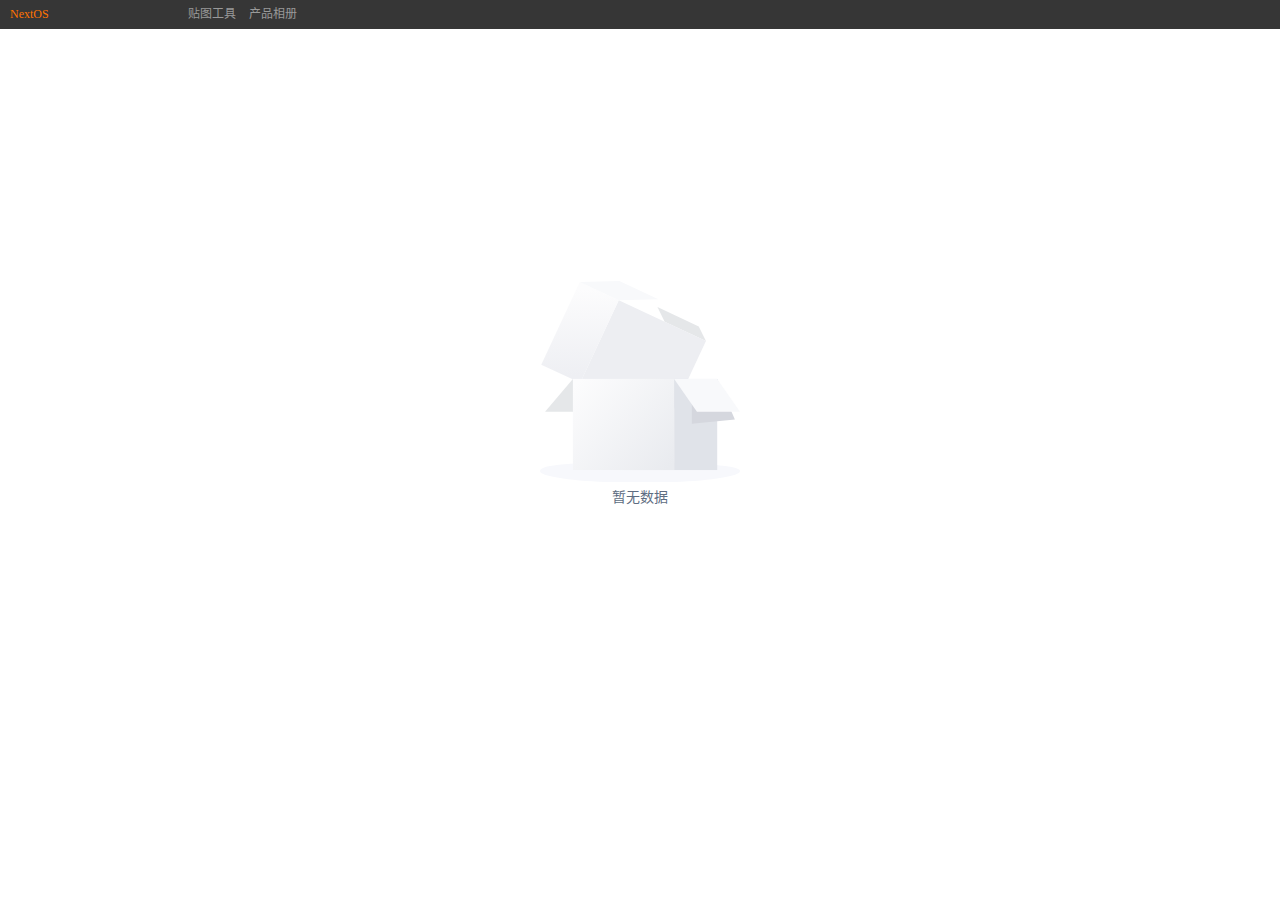
<file: index.html>
<!DOCTYPE html>
<html lang="zh-cn">
	<head>
        <meta charset="utf-8"/>
        <base target="_blank" />
        <meta name="viewport" content="width=device-width,initial-scale=1">
        <title>NextOS</title>
		<link href="assets/image/favicon.ico" rel="shortcut icon" type="image/x-icon"/>
        <link href="assets/image/favicon.ico" rel="icon"/>
        <!-- <link rel="manifest" href="manifest.webmanifest"> -->
        <style type="text/css">
            *{padding: 0; margin: 0; font-size: 12px;}
            html,body,#app{width: 100%; height: 100%; overflow: hidden;}
            #app{display: flex; flex-direction: column;}
            #app-header{padding:0 10px; height: 29px; overflow: hidden; background-color: #363636; color: #999; display: flex; /*border-bottom: 0.5px solid #eee;*/}
            #app-header .userinfo-container{width: 200px; line-height: 29px; color: #ff7300;}
            #app-header .menu-container{flex-grow: 1; width: 100%; overflow-x: auto;}
            #app-header .menu-container ul{white-space: nowrap;}
            #app-header .menu-container ul, #app-header .menu-container li{padding: 0; margin: 0; height: 100%;}
            #app-header .menu-container li{list-style: none; display: inline-block; padding: 0 5px; }
            #app-header .menu-container li a{color: #999; line-height: 29px; text-decoration: none;}
            #app-header .menu-container li:hover,#app-header .menu-container li.hover{background-color: white;}
            #app-header .menu-container li:hover a,#app-header .menu-container li.hover a{color: black;}
            #app-content{flex-grow: 1; overflow: hidden;}
            #content-iframe{width: 100%; height: 100%; overflow: auto; border: none;padding: 0; margin: 0;}
        </style>
	</head>
	<body>
        <div id="app">
            <div id="app-header" height="29px">
                <div class="userinfo-container">
                    <el-icon class="el-icon-user-solid"></el-icon>
                    NextOS
                </div>
                <div class="menu-container">
                    <ul>
                        
                        <li>
                            <a nofollow href="?_path_=product/image/index.html" target="_blank">贴图工具</a>
                        </li>
                        <li>
                            <a nofollow href="?_path_=product/album/index.html" target="_blank">产品相册</a>
                        </li>
                    </ul>
                </div>
            </div>
            <div id="app-content" class="content-main">
                <iframe id="content-iframe" title="content-iframe" name="content-iframe" ref="printIframe"></iframe>
            </div>
        </div>
        <script type="text/javascript">
            // if (null === window.localStorage.getItem("username") || null === window.localStorage.getItem("password"))
            //     window.location.href = 'user/auth/login.html';
            
            const params = (new URL(document.location)).searchParams;
            const path = params.get('_path_') || '404.html';
            const contentIframe = document.getElementById("content-iframe");
            // 更新页面标题
            contentIframe.onload = function() {
                document.title = this.contentWindow.document.title + ' - ' + document.title;
            };
            // 跳转到 _path_ 参数对应的页面
            contentIframe.src = path;

            // 高亮当前打开的模块对应的菜单项
            const elements = document.querySelectorAll(".menu-container a");
            for(const element of elements)
                element.parentElement.className = element.href.indexOf(path) !== -1 ? "hover" : "";

            /*
            if('serviceWorker' in navigator)
            {
                navigator.serviceWorker.register('./sw.js', {scope: './'}).then(function (registration) {
                    var serviceWorker;
                    if (registration.installing) {
                        serviceWorker = registration.installing;
                    } else if (registration.waiting) {
                        serviceWorker = registration.waiting;
                    } else if (registration.active) {
                        serviceWorker = registration.active;
                    }
                    if (serviceWorker) {
                        // logState(serviceWorker.state);
                        serviceWorker.addEventListener('statechange', function (e) {
                            // logState(e.target.state);
                        });
                    }
                }).catch (function (error) {
                    // Something went wrong during registration. The service-worker.js file
                    // might be unavailable or contain a syntax error.
                });
                navigator.serviceWorker.ready.then( registration => {
                    // registration.active.postMessage("Hi service worker");
                    window.serviceWorker = registration.active;
                });
            }
            */
        </script>
	</body>
</html>
</file>
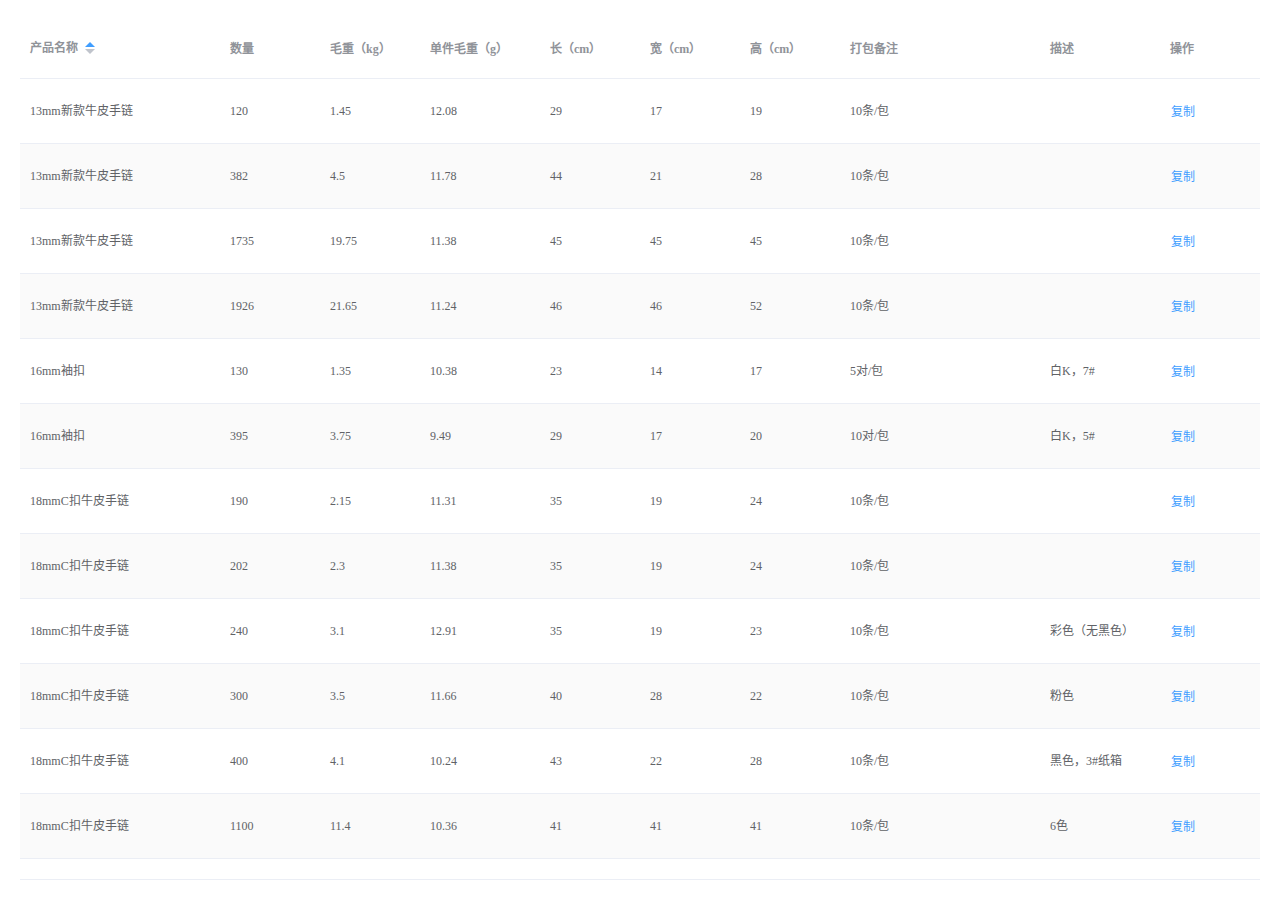
<file: product/carton-size/index.html>
<!DOCTYPE html>
<html lang="zh-cn">
	<head>
        <base href="../../" />
		<meta charset="utf-8"/>
		<meta name="viewport" content="width=device-width,initial-scale=1">
		<link href="/favicon.ico" rel="shortcut icon" type="image/x-icon"/>
		<link href="https://lf3-cdn-tos.bytecdntp.com/cdn/expire-1-M/element-ui/2.15.7/theme-chalk/index.min.css" type="text/css" rel="stylesheet" />
        <link rel="stylesheet" href="product/carton-size/index.css">
		<title>装箱记录</title>
	</head>
	<body>
		<div id="app" v-cloak>
			<el-container>
				<el-main class="content-main">
					<el-container>
						<el-main id="frame-main">
							<el-container>
                                <el-table :data="data" :default-sort = "{prop: 'name', order: 'ascending'}" stripe style="width: 100%;" height="100%" row-key="code" :highlight-current-row="true">
                                    <el-table-column prop="name" sortable label="产品名称" width="200"></el-table-column>
                                    <el-table-column prop="quantity" label="数量" width="100"></el-table-column>
									<el-table-column prop="weight" label="毛重（kg）" width="100"></el-table-column>
									<el-table-column label="单件毛重（g）" width="120">
										<template slot-scope="scope">
											{{Math.floor(scope.row.weight / scope.row.quantity * 100000)/100}}
                                        </template>
									</el-table-column>
                                    <el-table-column prop="length" label="长（cm）" width="100"></el-table-column>
									<el-table-column prop="width" label="宽（cm）" width="100"></el-table-column>
									<el-table-column prop="height" label="高（cm）" width="100"></el-table-column>
									<el-table-column prop="packing" label="打包备注" width="200"></el-table-column>
									<el-table-column prop="desc" label="描述"></el-table-column>
									<el-table-column label="操作" width="100">
										<template slot-scope="scope">
											<el-button type="text" @click="copy(scope.row)">复制</el-button>
                                        </template>
									</el-table-column>
                                </el-table>
                            </el-container>
						</el-main>
					  </el-container>
				</el-main>
			</el-container>
		</div>
		<!-- Vue -->
		<script src="https://lf6-cdn-tos.bytecdntp.com/cdn/expire-1-M/vue/2.6.14/vue.min.js" type="application/javascript"></script>
        <script type="text/javascript">window.Vue || document.write('<script type="text/javascript" src="ajax/libs/vue/2.6.12/vue.min.js"><\/script>');</script>
        <!-- Element UI -->
        <script src="https://lf3-cdn-tos.bytecdntp.com/cdn/expire-1-M/element-ui/2.15.7/index.min.js" type="application/javascript"></script>
        <script type="text/javascript">
        window.ELEMENT || document.write(
            '<link rel="stylesheet" href="ajax/libs/element-ui/2.15.7/theme-chalk/index.min.css"/>'
            +'<script type="text/javascript" src="ajax/libs/element-ui/2.15.7/index.min.js"><\/script>'
        );
        </script>
        <!-- CryptoJS -->
        <script src="https://lf26-cdn-tos.bytecdntp.com/cdn/expire-1-M/crypto-js/4.1.1/crypto-js.min.js" type="application/javascript"></script>
        <script type="text/javascript">window.CryptoJS || document.write('<script type="text/javascript" src="ajax/libs/crypto-js/4.1.1/crypto-js.min.js"><\/script>');</script>
        <!-- Axios -->
        <script src="https://lf26-cdn-tos.bytecdntp.com/cdn/expire-1-M/axios/0.26.0/axios.min.js" type="application/javascript"></script>
        <script type="text/javascript">window.axios || document.write('<script type="text/javascript" src="ajax/libs/axios/0.21.1/axios.min.js"><\/script>');</script>
		<!-- <script type="text/javascript" src="assets/js/base.js"></script> -->
        <script type="text/javascript" src="product/carton-size/index.js"></script>
	</body>
</html>
</file>
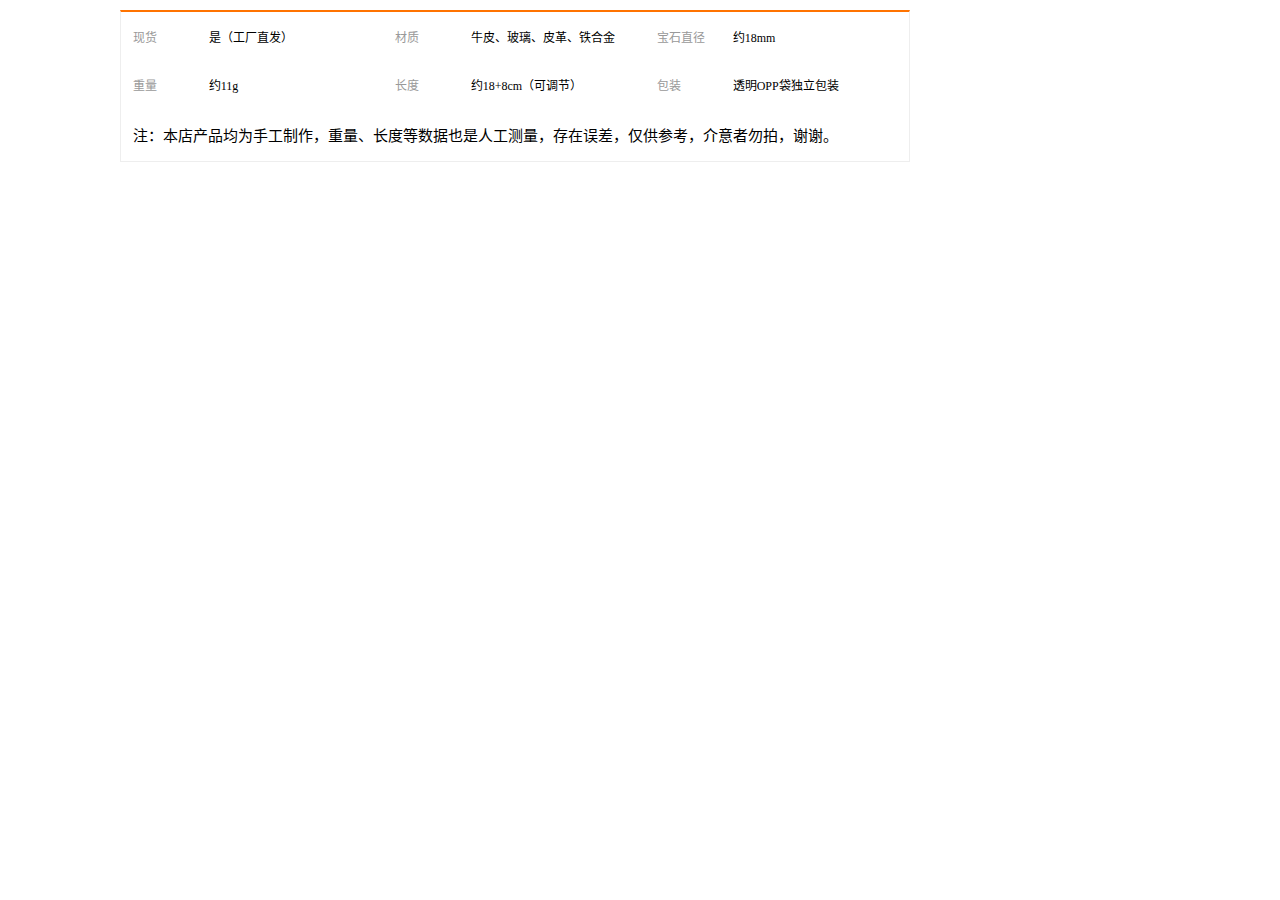
<file: product/params/index.html>
<!DOCTYPE html>
<html lang="zh-cn">
    <head>
        <meta charset="UTF-8" />
        <title>产品参数</title>
        <style>
            *{font-family: 'HarmonyOS Sans','HarmonyOS Sans SC', MiSans, 'Alibaba PuHuiTi 2.0';}
html,body,ul,p,div{margin:0; padding: 0; border:none;}
html,body{width: 100%;}
.container{display:flex; margin-top: 10px;}
.container .aside{width: 120px;}
/* .container .main{width: 790px;} */
.main .section{width: 790px; padding-bottom: 5px;}
#design-list{width:790px; background-color: white;}
#design-list .design-item{width:188px; border:1px solid #eee; list-style:none; display:inline-block; margin: 2px 3px 3px 4px; border-radius: 5px;}
#design-list .design-item .design-image-wrapper{width:188px; height:188px;}
#design-list .design-image-wrapper img{width: 100%; height: 100%;}
#design-list .design-item .design-name{width:188px; height:36px; text-align:center; font-size:24px; font-weight: 400;}

#split-same-theme1{
    background-color: #f6f6f6;
    height: 40px;
    text-align: center;
    line-height: 40px;
    font-size: 18px;
    margin-bottom: 2px;
    font-weight: 500;
    color: black;
    letter-spacing: 20px;
    border:1px solid #f6f6f6;
    border-top: 2px solid #ff7300;
}

#split-same-theme2{
    width: 100%;
    background-color: #f6f6f6;
    height: 40px;
    line-height: 40px;
    font-size: 18px;
    margin: 0 0 5px 0;
    font-weight: 700;
    color: #ff7300;
    /* border: 1px solid #ff7300; */
    color: black;
    letter-spacing: 2px;
    /* border-left: 5px solid #ff7300; */
    padding-left: 15px;
    /* background-color: white; */
    border-left: 5px solid #ff7300;
    /* border-bottom: 1px solid #f6f6f6; */
}
#split-same-theme2 span{font-family: 'Brush Script MT';}
        </style>
    </head>
    <body style="background-color: white;">
        <div id="app">
            <div class="container">
                <div class="aside"></div>
                <div class="main">
                    <div class="section" style="padding-bottom:10px; padding-top: 0px;">
                        <table contenteditable="true" style="width: 100.0%;border: 1.0px solid #eeeeee;font-size: 12.0px;border-top: 2.0px solid #ff7300;background: white;">
                            <tbody>
                                <tr>
                                    <td style="width: 8.0%;padding: 14.0px 10.0px;color: #999999;">现货</td>
                                    <td style="width: 20.0%;padding: 14.0px 10.0px;">是（工厂直发）</td>
                                    <td style="width: 8.0%;padding: 14.0px 10.0px;color: #999999;">材质</td>
                                    <td style="width: 20.0%;padding: 14.0px 10.0px;">牛皮、玻璃、皮革、铁合金</td>
                                    <td style="width: 8.0%;padding: 14.0px 10.0px;color: #999999;">宝石直径</td>
                                    <td style="width: 20.0%;padding: 14.0px 10.0px;">约18mm</td>
                                </tr>
                                <tr>
                                    <td style="width: 8.0%;padding: 14.0px 10.0px;color: #999999;">重量</td>
                                    <td style="width: 15.0%;padding: 14.0px 10.0px;">约11g</td>
                                    <td style="width: 8.0%;padding: 14.0px 10.0px;color: #999999;">长度</td>
                                    <td style="width: 15.0%;padding: 14.0px 10.0px;">约18+8cm（可调节）</td>
                                    <td style="width: 8.0%;padding: 14.0px 10.0px;color: #999999;">包装</td>
                                    <td style="width: 15.0%;padding: 14.0px 10.0px;">透明OPP袋独立包装</td>
                                </tr>
                                <tr>
                                    <td colspan="6" style="padding: 14.0px 10.0px;font-size: 15.0px;">注：本店产品均为手工制作，重量、长度等数据也是人工测量，存在误差，仅供参考，介意者勿拍，谢谢。</td>
                                </tr>
                            </tbody>
                        </table>
                    </div>
            </div>
        </div>
        <!-- <script type="text/javascript" src="/common/jquery/3.4.1/jquery.js"></script> -->
        <!-- <script type="text/javascript" src="../../ajax/libs/dom-to-image/dom-to-image.js"></script> -->
        <!-- <script type="text/javascript" src="index.js"></script> -->
    </body>
</html>
</file>
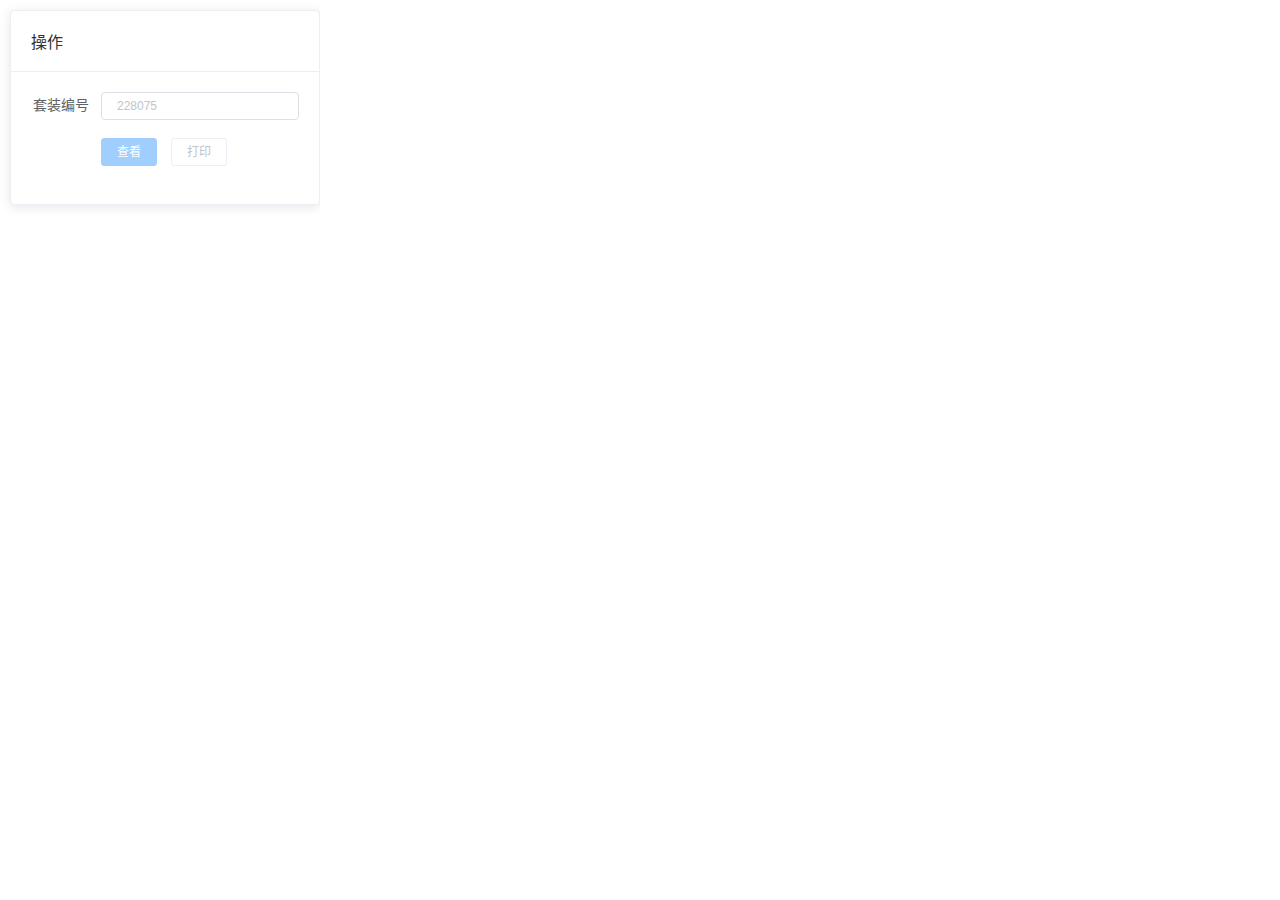
<file: product/suit/index.html>
<!DOCTYPE html>
<html lang="zh-cn">
	<head>
        <base href="../../" />
		<meta charset="utf-8"/>
		<meta name="viewport" content="width=device-width,initial-scale=1">
		<link href="/favicon.ico" rel="shortcut icon" type="image/x-icon"/>
		<link href="https://lf3-cdn-tos.bytecdntp.com/cdn/expire-1-M/element-ui/2.15.7/theme-chalk/index.min.css" type="text/css" rel="stylesheet" />
		<!-- <link rel="stylesheet" href="assets/base.css"/> -->
        <link rel="stylesheet" href="product/suit/index.css">
		<title>产品主题</title>
	</head>
	<body>
        <div id="app" v-cloak style="height: 100%; width: 100%;">
            <el-container id="app-container" style="height: 100%; width: 100%; display: flex;">
                <el-aside id="app-aside" width="320px" style="padding: 10px 0 0 10px;">
                    <el-card class="box-card">
                        <div slot="header" class="clearfix">
                          <span>操作</span>
                        </div>
                        <el-form onsubmit="return false;" :inline="false" size="mini" label-width="70px">
                            <el-form-item label="套装编号">
                                <el-input v-model="suitCode" placeholder="228075" maxlength="6">
                                </el-input>
                            </el-form-item>
                            <el-form-item>
                                <el-button type="primary" @click="queryHandler" :disabled="!suitCode.length">查看</el-button>
                                <el-button type="" @click="printHandler" :disabled="!suitCode.length">打印</el-button>
                            </el-form-item>
                          </el-form>
                      </el-card>
                </el-aside>
                <el-main style="height: 100%; overflow: hidden; padding: 10px 0 0 10px;">
                    <iframe id="source-list-iframe" src="product/suit/preview.html" name="source-list" style="border: none; height: 100%; width: 100%;"></iframe>
                </el-main>
            </el-container>
        </div>
		<!-- Vue -->
		<script src="https://lf6-cdn-tos.bytecdntp.com/cdn/expire-1-M/vue/2.6.14/vue.min.js" type="application/javascript"></script>
        <script type="text/javascript">window.Vue || document.write('<script type="text/javascript" src="ajax/libs/vue/2.6.12/vue.min.js"><\/script>');</script>
        <!-- Element UI -->
        <script src="https://lf3-cdn-tos.bytecdntp.com/cdn/expire-1-M/element-ui/2.15.7/index.min.js" type="application/javascript"></script>
        <script type="text/javascript">
        window.ELEMENT || document.write(
            '<link rel="stylesheet" href="ajax/libs/element-ui/2.15.7/theme-chalk/index.min.css"/>'
            +'<script type="text/javascript" src="ajax/libs/element-ui/2.15.7/index.min.js"><\/script>'
        );
        </script>
        <!-- CryptoJS -->
        <script src="https://lf26-cdn-tos.bytecdntp.com/cdn/expire-1-M/crypto-js/4.1.1/crypto-js.min.js" type="application/javascript"></script>
        <script type="text/javascript">window.CryptoJS || document.write('<script type="text/javascript" src="ajax/libs/crypto-js/4.1.1/crypto-js.min.js"><\/script>');</script>
        <!-- Axios -->
        <script src="https://lf26-cdn-tos.bytecdntp.com/cdn/expire-1-M/axios/0.26.0/axios.min.js" type="application/javascript"></script>
        <script type="text/javascript">window.axios || document.write('<script type="text/javascript" src="ajax/libs/axios/0.21.1/axios.min.js"><\/script>');</script>
		<!-- <script type="text/javascript" src="assets/js/base.js"></script> -->
        <script type="text/javascript" src="product/suit/index.js"></script>
	</body>
</html>
</file>
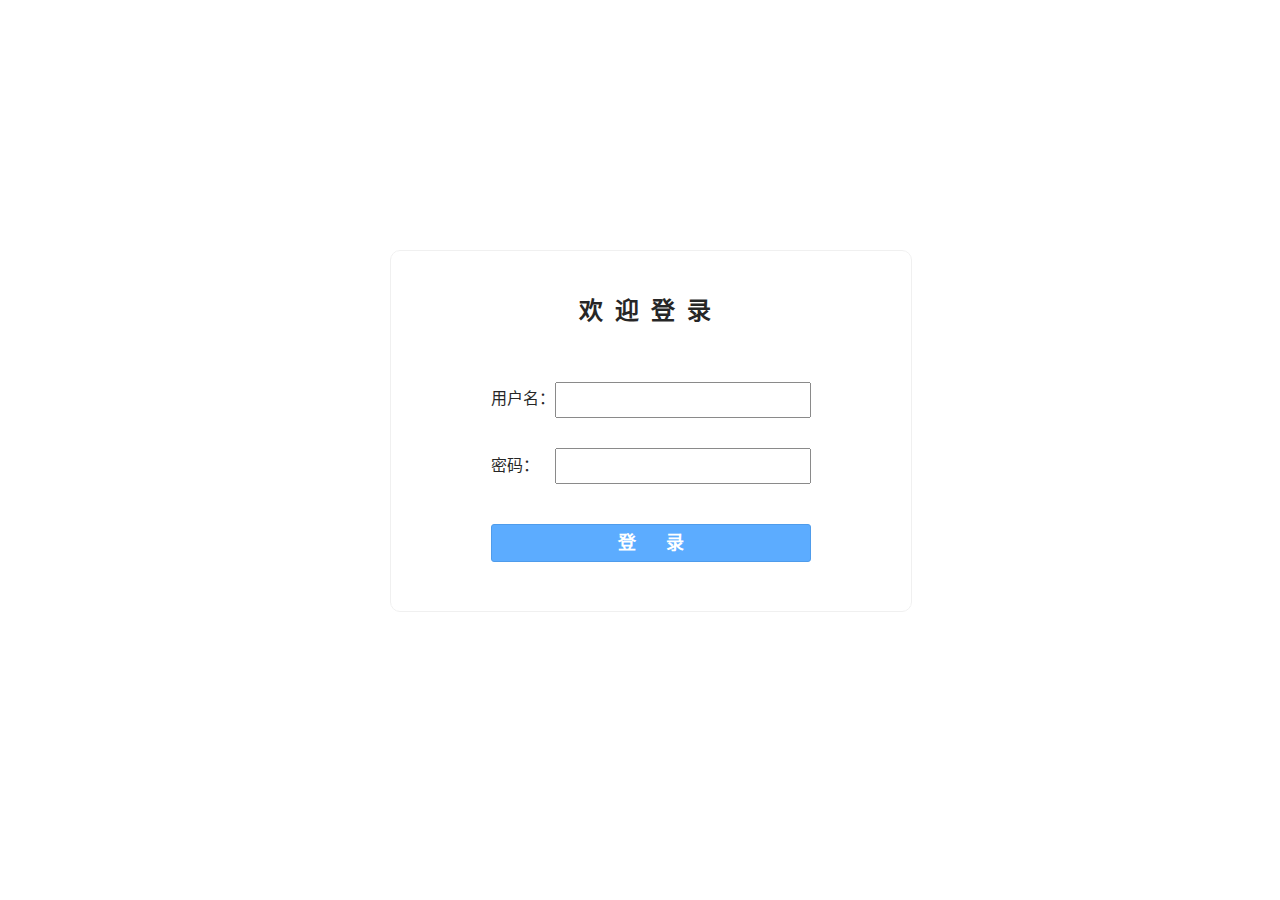
<file: user/auth/login.html>
<!DOCTYPE html>
<html lang="zh-cn">
    <head>
        <meta charset="UTF-8" />
        <title>用户登录</title>
        <style type="text/css">
            *{margin:0; padding: 0;}
            html,body{width: 100%; height: 100%; overflow: hidden;}
            #container{width: 100%; height: 100%;}
            #form-wrap{
                width: 320px;
                height: 320px;
                padding: 20px 100px;
                border: 1px solid #eee;
                border-radius: 10px;
                background-color: white;
                opacity: 0.85;
                position: fixed;
                left: calc(50% - 250px);
                top: calc(50% - 200px);
            }
        </style>
    </head>
    <!-- https://cn.bing.com/th?id=OHR.PontaDelgada_ZH-CN8596828822_1920x1080.jpg&rf=LaDigue_1920x1080.jpg -->
    <body style="background-image: url(https://cn.bing.com/th?id=OHR.MilitaryTattoo_EN-CN7271216228_1920x1080.jpg&rf=LaDigue_1920x1080.jpg);">
        <div id="container">
            <div id="form-wrap">
                <div style="font-size: 24px; line-height: 80px; font-weight: 700; letter-spacing: 0.5em; text-align: center;">欢迎登录</div>
                <div style="font-size:16px; line-height: 36px; width: 100%; display: flex; margin: 30px 0 10px 0;">
                    <div style="display:inline-block; width: 64px; text-align: left;">用户名：</div>
                    <div style="display: inline-block; flex-grow: 1;">
                        <input style="width: calc(100% - 24px); padding: 0px 10px; height: 32px;" id="username" type="text" name="username" />
                    </div>
                </div>
                <div style="font-size:16px; line-height: 36px; width: 100%; display: flex; margin: 30px 0 10px 0;">
                    <div style="display:inline-block; width: 64px; text-align: left;">密码：</div>
                    <div style="display: inline-block; flex-grow: 1;">
                        <input style="width: calc(100% - 24px); padding: 0px 10px; height: 32px;" id="password" type="password" name="password" />
                    </div>
                </div>
                <div style="width: 100%; margin-top: 40px;">
                    <button onclick="loginBtnClick(event);" style="width: 100%; line-height: 36px; text-align: center; color: white; font-size: 18px; font-weight: 700; background-color: #409EFF; border: 1px solid rgb(49 139 232); border-radius: 3px;">登&nbsp;&nbsp;&nbsp;&nbsp;&nbsp;&nbsp;录</button>
                </div>
            </div>
        </div>
        <script type="text/javascript" src="../../ajax/libs/crypto-js/4.1.1/crypto-js.min.js"></script>
        <script type="text/javascript">
            async function loginBtnClick(event) {
                event.preventDefault();
                const username = document.getElementById('username').value;
                const password = document.getElementById('password').value;
                if (!username && !password) return false;

                const encrypted = "U2FsdGVkX18zX2v3kmB11nfjJeCw/TDTI3DA4pClfOWUg8BnHNB0J1Z4lmj+Vt6C3PyiFfW8aogrZWUvpi4oGFGlGfiuKQjvwVrqhM6E3W0=";
                const decrypted = CryptoJS.AES.decrypt(encrypted, username + password);
                const result = decrypted.toString(CryptoJS.enc.Utf8);
                if (result.length === 0) return false;

                window.localStorage.setItem('username', username);
                window.localStorage.setItem('password', password);

                const redirect = getRedirectURL();
                if (redirect) window.location.href = redirect;
            }

            function getRedirectURL() {
                let redirect = (new URL(window.location)).searchParams.get('redirect');
                return decodeURIComponent(redirect);
            }
        </script>
    </body>
</html>
</file>
